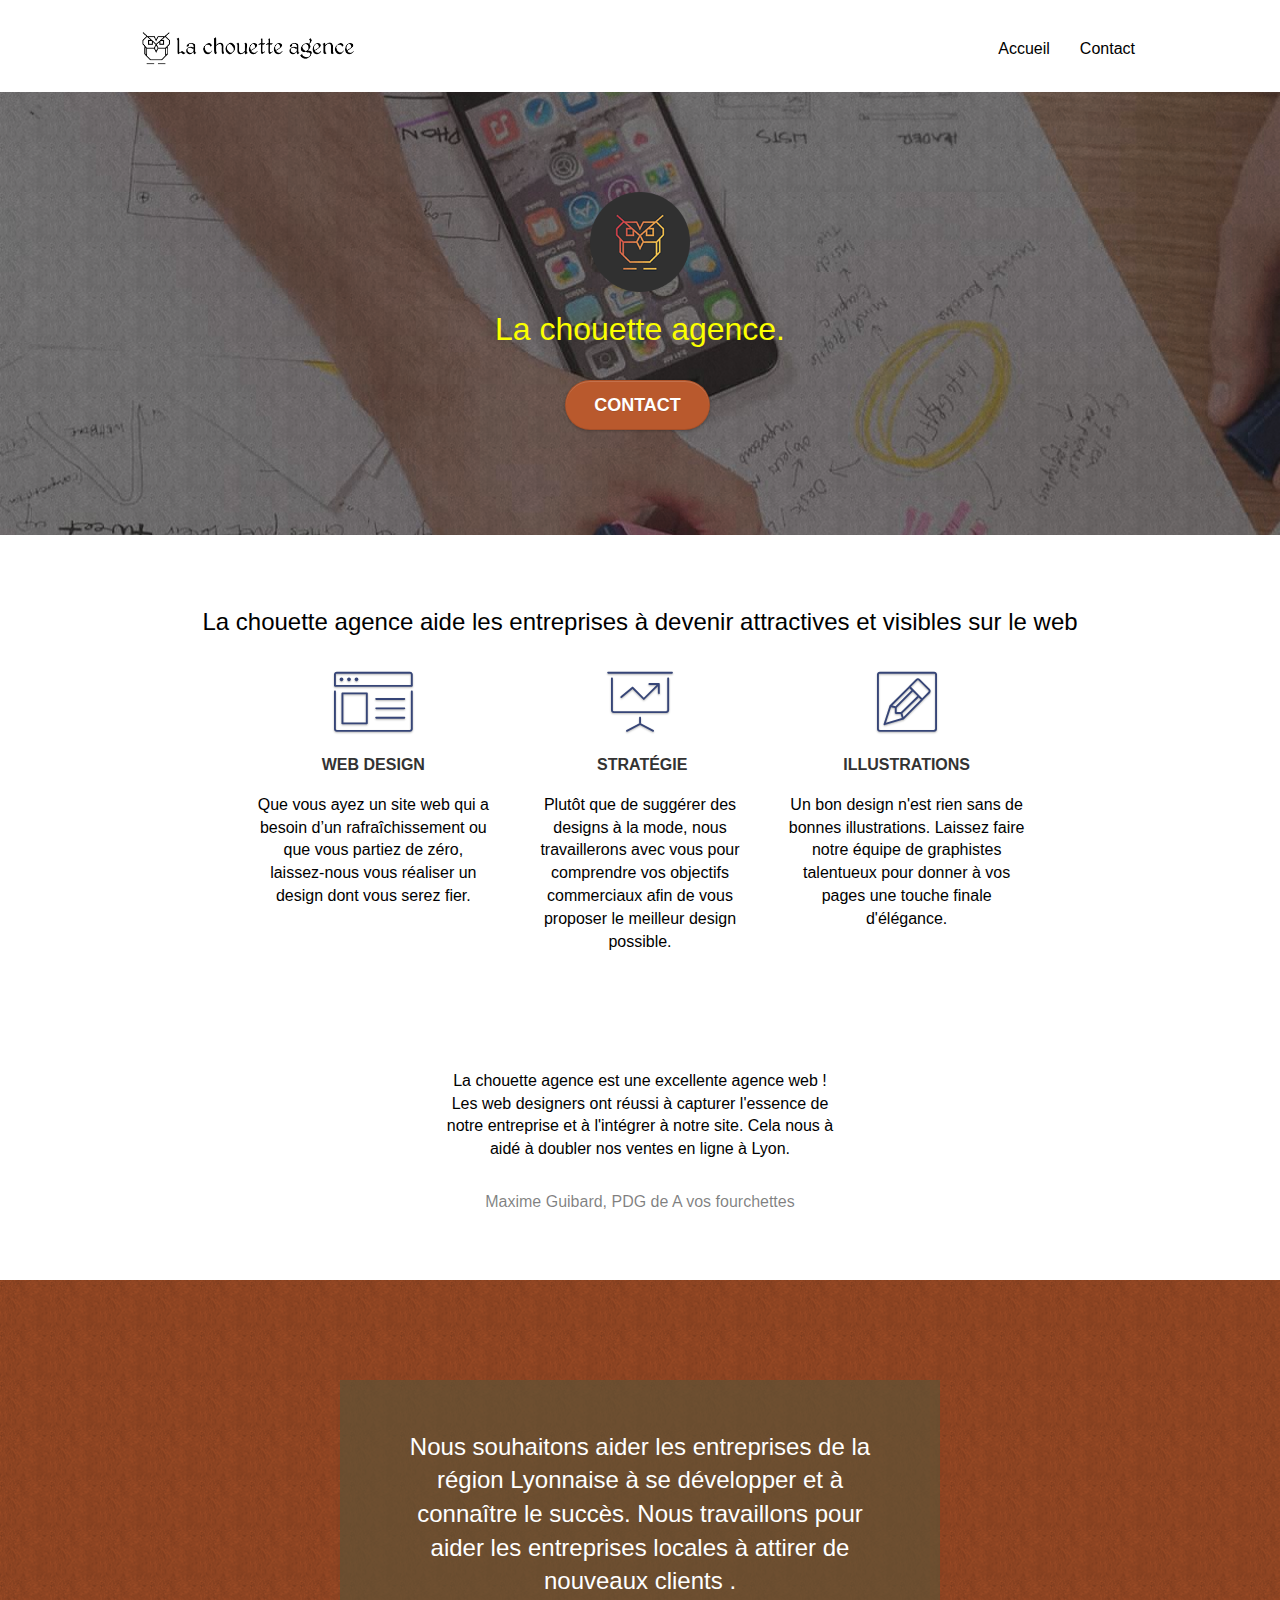
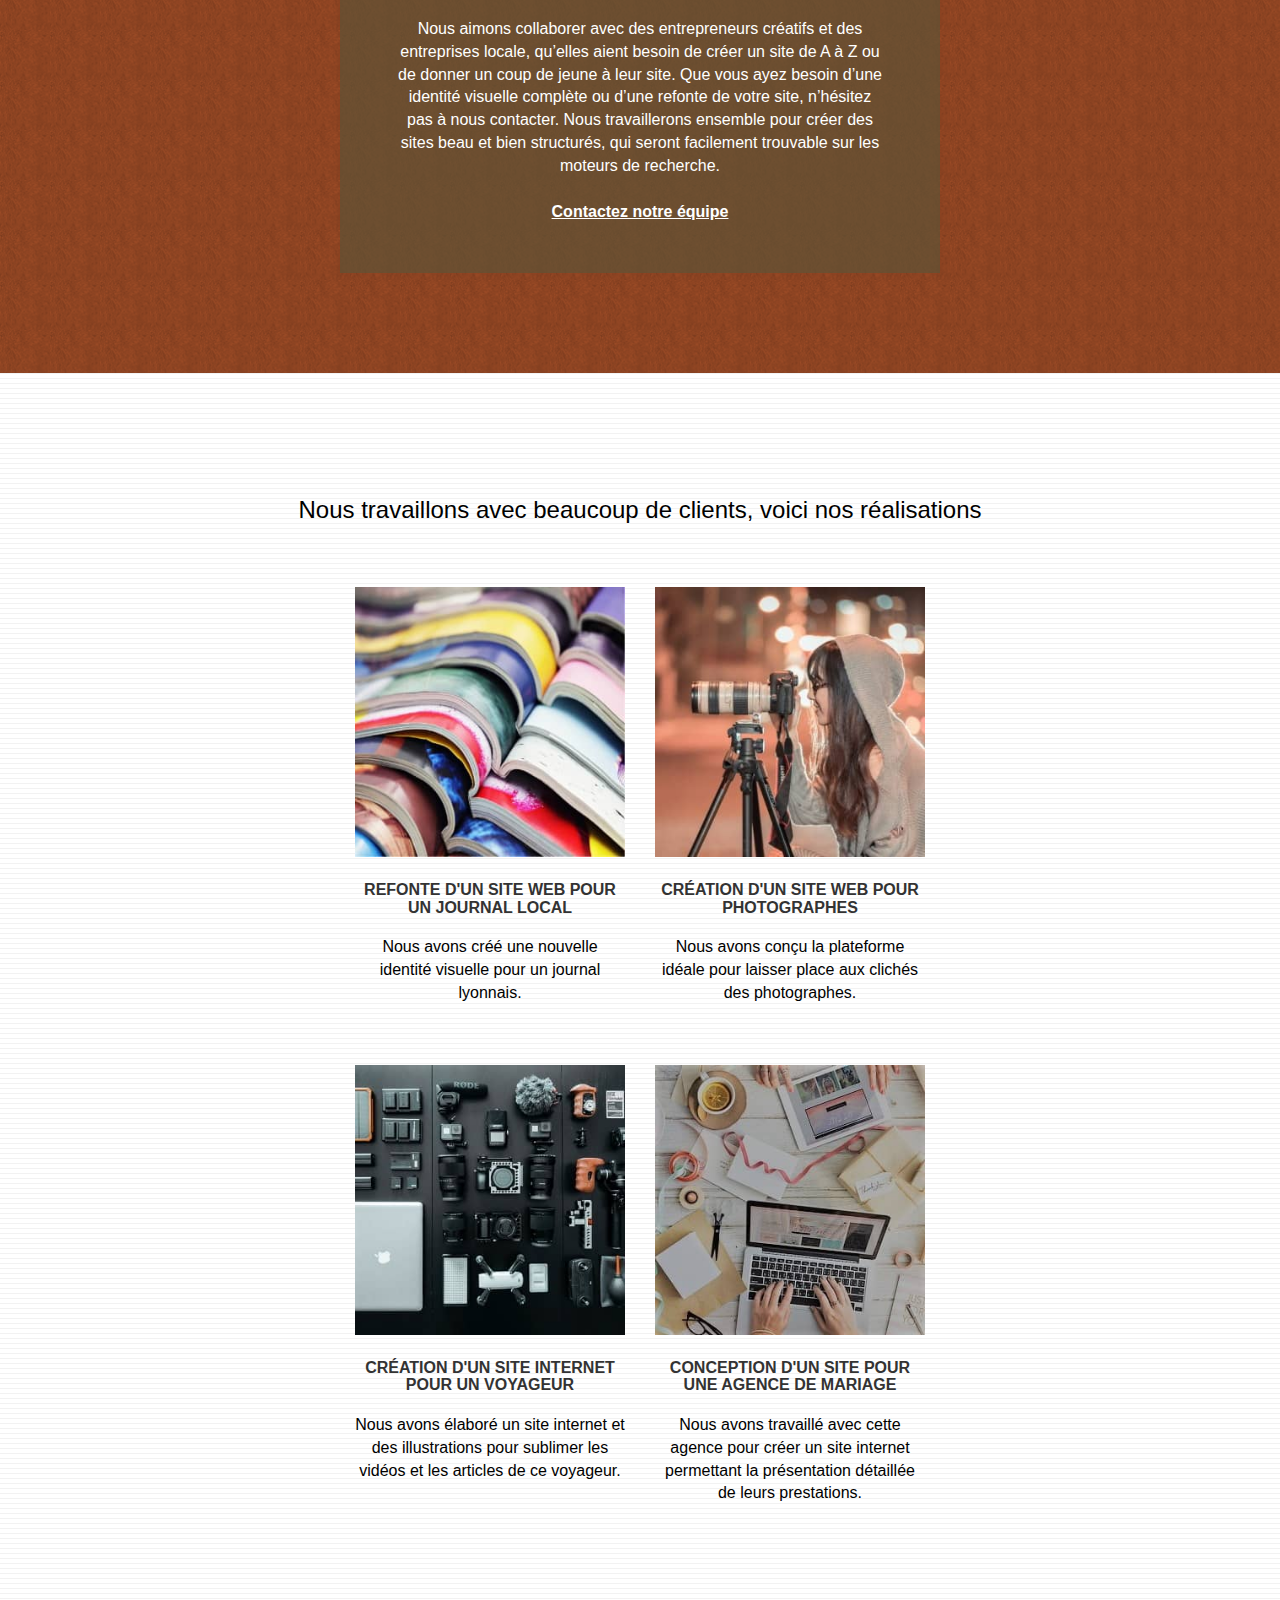
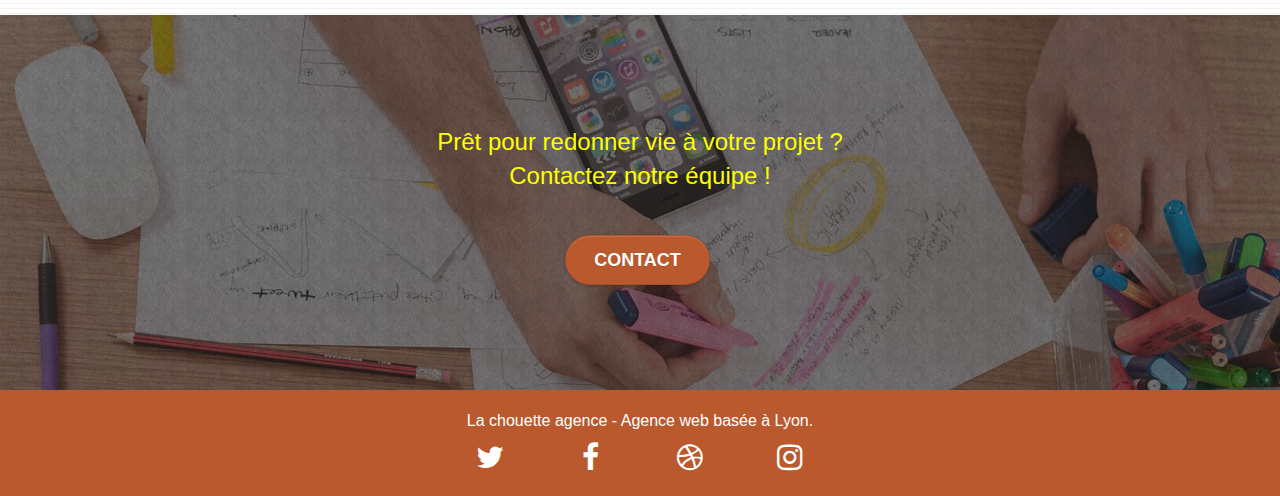
<file: index.html>
<!doctype html>
<html lang="fr">
<head>
    <meta charset="utf-8">
    <meta name="description" content="La chouette agence est une entreprise de web-design basée à Lyon, spécialisée dans la création, la personalisation et la maintenance de sites web">
    <meta name="viewport" content="width=device-width, initial-scale=1.0">
    <link rel="shortcut icon" type="image/png" href="favicon.jpg">
    
	<link rel="stylesheet" type="text/css" href="./css/bootstrap.css">
	<link rel="stylesheet" type="text/css" href="style.css">
	<link rel="stylesheet" type="text/css" href="./css/font-awesome.css">
	<link rel="stylesheet" type="text/css" href="./css/et-line.css">
	
    
	<script src="./js/jquery-2.1.0.js" defer></script>
	<script src="./js/bootstrap.js" defer></script>
	<script src="./js/blocs.js" defer></script>
	<script src="./js/jquery.touchSwipe.js" defer></script>

    <title>La Chouette Agence - web design à Lyon</title>

    
<!-- Analytics -->
 
<!-- Analytics END -->
    
</head>
<body>
<!-- Principal conteneur -->
<div class="page-container">
    
<!-- bloc-0 -->
<div class="bloc bgc-white l-bloc " id="bloc-0">
	<div class="container bloc-sm">
		<nav class="navbar row">
			<div class="navbar-header">
				<a class="navbar-brand foc" href="index.html"><img src="img/la-chouette-agence.png" alt="Logo la chouette agence" height="40" /></a>
				<button id="nav-toggle" type="button" class="ui-navbar-toggle navbar-toggle" data-toggle="collapse" data-target=".navbar-1">
					<span class="sr-only">Toggle navigation</span><span class="icon-bar"></span><span class="icon-bar"></span><span class="icon-bar"></span>
				</button>
			</div>
			<div class="collapse navbar-collapse navbar-1 special-dropdown-nav">
				<ul class="site-navigation nav navbar-nav">
					<li>
						<a href="index.html" aria-label="Lien vers Accueil" tabindex="0" class="foc">Accueil</a>
					</li>
					<li>
						<a href="contact.html" aria-label="Lien vers page Contact" tabindex="0" class="foc">Contact</a>
					</li>
				</ul>
			</div>
		</nav>
	</div>
</div>
<!-- bloc-0 END -->

<!-- bloc-1-presentation -->
<div class="bloc bg-banniere d-bloc bg-t-edge bloc-bg-texture texture-paper b-parallax" id="bloc-1-hero">
	<div class="container bloc-lg">
		<div class="row tight-width-whitespace">
			<div class="col-sm-12">
				<img src="img/logo.png" class="center-block image-resize-mode" width="100" alt="logo la chouette agence" />
				<h1 class="text-center hero-bloc-text tc-white2">
					La chouette agence.
				</h1>
				<div class="text-center">
					<a href="contact.html" class="btn btn-lg btn-clean btn-rd cta-hero btn-atomic-tangerine foc" id="cta-hero">Contact</a>
				</div>
			</div>
		</div>
	</div>
</div>
<!-- bloc-1-presentation END -->

<!-- bloc-2-services -->
<div class="bloc bgc-white l-bloc" id="bloc-2-services" role="main">
	<div class="container bloc-md">
		<div class="row">
			<div class="col-sm-12 text-center">
				<h2>La chouette agence aide les entreprises à devenir attractives et visibles sur le web</h2>
			</div>
		</div>
		<div class="row voffset-lg med-width-whitespace">
			<div class="col-sm-4">
				<div class="text-center">
					<span class="et-icon-browser sm-shadow icon-dark-slate-blue icons icon-lg"></span>
				</div>
				<h3 class="mg-md text-center">
					Web design
				</h3>
				<p class="text-center ">
					Que vous ayez un site web qui a besoin d&rsquo;un rafraîchissement ou que vous partiez de zéro, laissez-nous vous réaliser un design dont vous serez fier.
				</p>
			</div>
			<div class="col-sm-4">
				<div class="text-center">
					<span class="et-icon-presentation sm-shadow icon-dark-slate-blue icons icon-lg"></span>
				</div>
				<h3 class="mg-md text-center">
					&nbsp;Stratégie
				</h3>
				<p class="text-center ">
					Plutôt que de suggérer des designs à la mode, nous travaillerons avec vous pour comprendre vos objectifs commerciaux afin de vous proposer le meilleur design possible.<br>
				</p>
			</div>
			<div class="col-sm-4">
				<div class="text-center">
					<span class="et-icon-edit sm-shadow icon-dark-slate-blue icons icon-lg"></span>
				</div>
				<h3 class="mg-md text-center">
					Illustrations
				</h3>
				<p class="text-center ">
					Un bon design n'est rien sans de bonnes illustrations. Laissez faire notre équipe de graphistes talentueux pour donner à vos pages une touche finale d'élégance.
				</p>
			</div>
		</div>
		<div class="row voffset-lg voffset">
			<div class="col-xs-12 col-md-8 col-md-offset-2 text-center">
				<figure>
					<blockquote>
						<p>La chouette agence est une excellente agence web ! Les web designers ont réussi à capturer l'essence de notre entreprise et à l'intégrer à notre site. Cela nous à aidé à doubler nos ventes en ligne à Lyon.</p>
					</blockquote>
					<figcaption>Maxime Guibard, PDG de A vos fourchettes</figcaption>
				</figure>

			</div>
		</div>
	</div>
</div>
<!-- bloc-2-services END -->

<!-- bloc-3-what-i-do -->
<div class="bloc tc-white bgc-atomic-tangerine bg-presentation d-bloc bloc-bg-texture texture-paper b-parallax" id="bloc-3-what-i-do">
	<div class="container bloc-lg">
		<div class="row tight-width-whitespace black-background">
			<div class="col-sm-12">
				<h2 class="mg-md text-center tc-white">
					Nous souhaitons aider les entreprises de la région Lyonnaise à se développer et à connaître le succès. Nous travaillons pour aider les entreprises locales à attirer de nouveaux clients .<br>
				</h2>
				<p class="text-center white">
					Nous aimons collaborer avec des entrepreneurs créatifs et des entreprises locale, qu’elles aient besoin de créer un site de A à Z ou de donner un coup de jeune à leur site. Que vous ayez besoin d’une identité visuelle complète ou d’une refonte de votre site, n’hésitez pas à nous contacter. Nous travaillerons ensemble pour créer des sites beau et bien structurés, qui seront facilement trouvable sur les moteurs de recherche. <br><br><a class="ltc-white bold-link foc" href="contact.html">Contactez notre équipe</a><br>
				</p>
			</div>
		</div>
	</div>
</div>
<!-- bloc-3-what-i-do END -->

<!-- bloc-4-portfolio -->
<div class="bloc bgc-white bg-lines-h2-bg bg-repeat l-bloc" id="bloc-4-portfolio">
	<div class="container bloc-lg">
		<div class="row">
			<div class="col-sm-12 text-center">
				<h2>Nous travaillons avec beaucoup de clients, voici nos réalisations</h2>
			</div>
		</div>
		<div class="row tight-width-whitespace portfolio-row">
			<div class="col-sm-6">
				<a href="#" class="foc" data-lightbox="img/1.jpg" data-gallery-id="gallery-1" data-caption="Refonte d'un site web pour un journal local" data-frame="snapshot-lb"><img src="img/1.jpg" alt="Photo de livres" class="img-responsive portfolio-thumb" /></a>
				<h3 class="mg-md text-center">Refonte d'un site web pour un journal local</h3>
				<p class="text-center">	Nous avons créé une nouvelle identité visuelle pour un journal lyonnais.</p>
			</div>
			<div class="col-sm-6">
				<a href="#" class="foc" data-lightbox="img/2.jpg" data-gallery-id="gallery-1" data-caption="Création d'un site web pour photographes" data-frame="snapshot-lb"><img src="img/2.jpg" class="img-responsive portfolio-thumb" alt="Photo d'une photographe" /></a>
				<h3 class="mg-md text-center">Création d'un site web pour photographes</h3>
				<p class="text-center">Nous avons conçu la plateforme idéale pour laisser place aux clichés des photographes.</p>
			</div>
		</div>
		<div class="row tight-width-whitespace portfolio-row">
			<div class="col-sm-6">
				<a href="#" class="foc" data-lightbox="img/3.jpg" data-gallery-id="gallery-1" data-caption="Création d'un site internet pour un voyageur" data-frame="snapshot-lb"><img src="img/3.jpg" class="img-responsive portfolio-thumb" alt="Photo de matériel informatique"/></a>
				<h3 class="mg-md text-center">Création d'un site internet pour un voyageur</h3>
				<p class="text-center">Nous avons élaboré un site internet et des illustrations pour sublimer les vidéos et les articles de ce voyageur.</p>
			</div>
			<div class="col-sm-6">
				<a href="#" data-lightbox="img/4.jpg" class="foc" data-gallery-id="gallery-1" data-caption="Conception d'un site pour une agence de mariage" data-frame="snapshot-lb"><img src="img/4.jpg" class="img-responsive portfolio-thumb" alt="Photo d'une personne utilisant un ordinateur" /></a>
				<h3 class="mg-md text-center">Conception d'un site pour une agence de mariage</h3>
				<p class="text-center">Nous avons travaillé avec cette agence pour créer un site internet permettant la présentation détaillée de leurs prestations.</p>
			</div>
		</div>
	</div>
</div>
<!-- bloc-4-portfolio END -->

<!-- bloc-5-cta -->
<div class="bloc bg-banniere d-bloc bloc-bg-texture texture-paper" id="bloc-5-cta">
	<div class="container bloc-lg">
		<div class="row">
			<h2 class="mg-md text-center tc-white2">
				Prêt pour redonner vie à votre projet ?<br>Contactez notre équipe !
			</h2>
			<div class="col-sm-12 text-center">
				<a href="contact.html" class="btn btn-atomic-tangerine btn-clean btn-rd btn-lg cta-hero foc">Contact</a>
			</div>
		</div>
	</div>
</div>
<!-- bloc-5-cta END -->

<!-- Footer - bloc-8 -->
<footer class="bloc bgc-atomic-tangerine d-bloc" id="bloc-8">
	<div class="container bloc-sm">
		<div class="row">
			<div class="col-sm-12">
				<p class="text-center white">
					La chouette agence - Agence web basée à Lyon.<br>
				</p>
				<div class="row row-no-gutters social">
					<div class="col-sm-3">
						<div class="text-center">
							<a class="foc social" href="https://twitter.com/" aria-label="Lien vers notre page Twitter"><span class="fa fa-twitter icon-md"></span></a>
						</div>
					</div>
					<div class="col-sm-3">
						<div class="text-center">
							<a class="foc social" href="https://www.facebook.com/" aria-label="Lien vers notre page Facebook"><span class="fa fa-facebook icon-md"></span></a>
						</div>
					</div>
					<div class="col-sm-3">
						<div class="text-center">
							<a class="foc social" href="https://dribbble.com/" aria-label="Lien vers notre page Dribble"><span class="fa fa-dribbble icon-md"></span></a>
						</div>
					</div>
					<div class="col-sm-3">
						<div class="text-center">
							<a class="foc social" href="https://www.instagram.com/" aria-label="Lien vers notre page Instagram"><span class="fa fa-instagram icon-md"></span></a>
						</div>
					</div>
				</div>
				<div class="row">
					<div class="col-sm-4">
		
					</div>
					<div class="col-sm-4">
						
					</div>
					<div class="col-sm-4">
						
					</div>
				</div>
			</div>
		</div>
	</div>
</footer>
<!-- Footer - bloc-8 END -->

</div>
<!-- Principal conteneur END -->
    

</body>
</html>
</file>
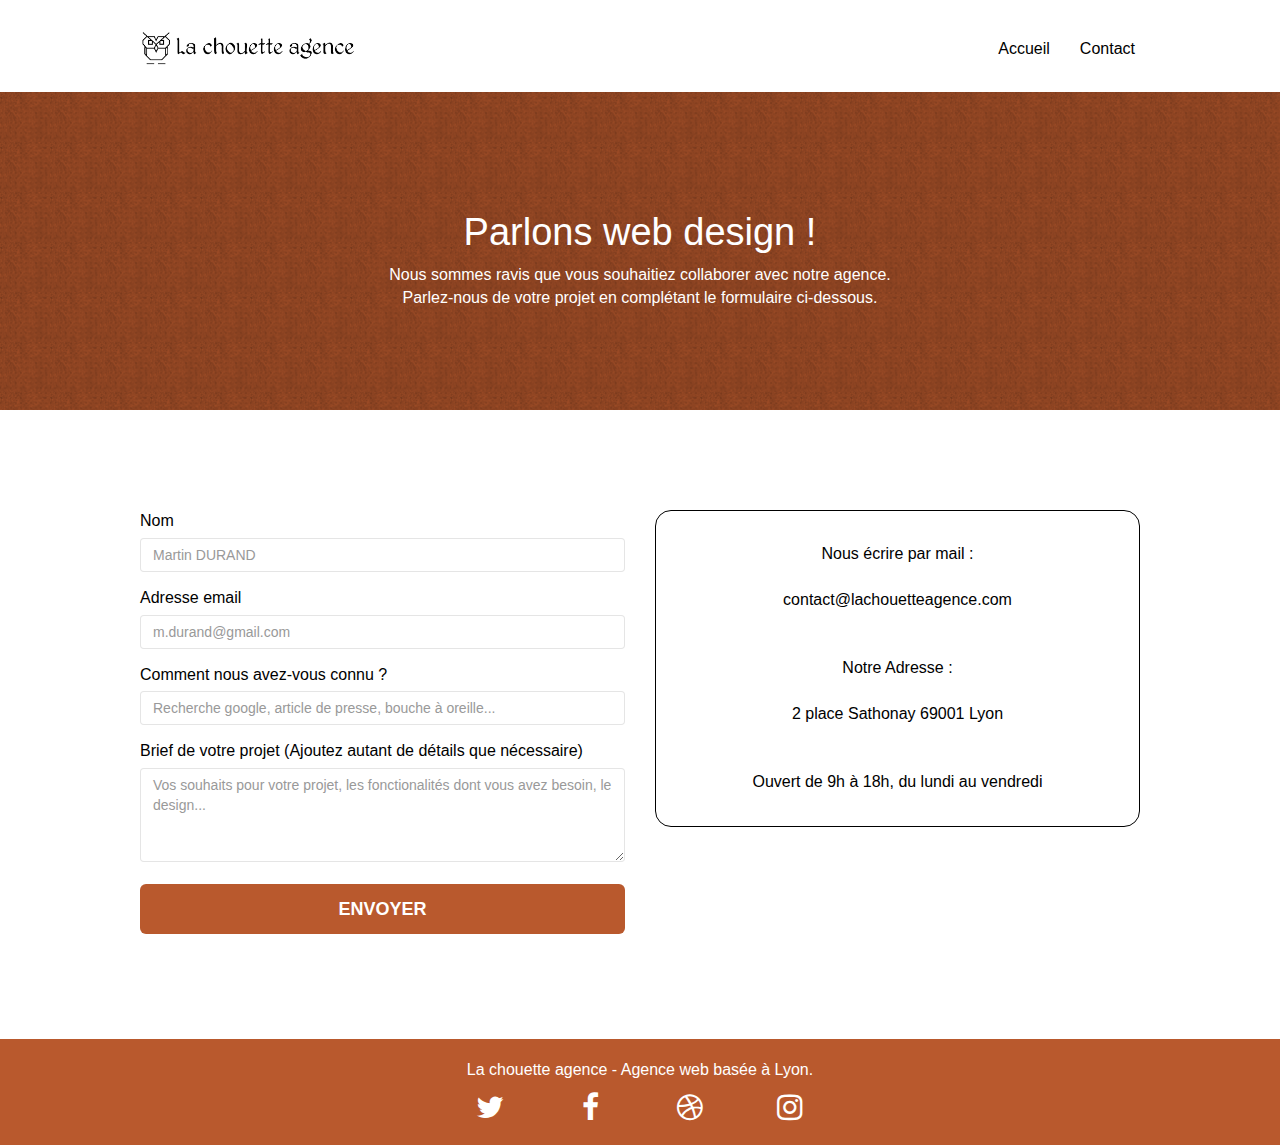
<file: contact.html>
<!doctype html>
<html lang="fr">
<head>
    <meta charset="utf-8">
    <meta name="viewport" content="width=device-width, initial-scale=1.0, viewport-fit=cover">
    <link rel="shortcut icon" type="image/png" href="favicon.jpg">
    
	<link rel="stylesheet" type="text/css" href="./css/bootstrap.css">
	<link rel="stylesheet" type="text/css" href="style.css">
	<link rel="stylesheet" type="text/css" href="./css/font-awesome.css">
	<link rel="stylesheet" type="text/css" href="./css/et-line.css">
	
    
	<script src="./js/jquery-2.1.0.js" defer></script>
	<script src="./js/bootstrap.js" defer></script>
	<script src="./js/blocs.js" defer></script>
	<script src="./js/jqBootstrapValidation.js" defer></script>
	<script src="./js/formHandler.js" defer></script>
    <title>Contact</title>

    
<!-- Analytics -->
 
<!-- Analytics END -->
    
</head>
<body>
<!-- Principal conteneur -->
<div class="page-container">
    
<!-- bloc-0 -->
<div class="bloc bgc-white l-bloc " id="bloc-0">
	<div class="container bloc-sm">
		<nav class="navbar row">
			<div class="navbar-header">
				<a class="navbar-brand foc" href="index.html"><img src="img/la-chouette-agence.png" alt="Logo la chouette agence" height="40" /></a>
				<button id="nav-toggle" type="button" class="ui-navbar-toggle navbar-toggle" data-toggle="collapse" data-target=".navbar-1">
					<span class="sr-only">Toggle navigation</span><span class="icon-bar"></span><span class="icon-bar"></span><span class="icon-bar"></span>
				</button>
			</div>
			<div class="collapse navbar-collapse navbar-1 special-dropdown-nav">
				<ul class="site-navigation nav navbar-nav">
					<li>
						<a href="index.html" aria-label="Lien vers Accueil" tabindex="0" class="foc">Accueil</a>
					</li>
					<li>
						<a href="contact.html" aria-label="Lien vers page Contact" tabindex="0" class="foc">Contact</a>
					</li>
				</ul>
			</div>
		</nav>
	</div>
</div>
<!-- bloc-0 END -->

<!-- bloc-6 -->
<div class="bloc bg-dots-bg bg-repeat bgc-atomic-tangerine d-bloc bloc-bg-texture texture-paper" id="bloc-6">
	<div class="container bloc-lg">
		<div class="row">
			<div class="col-sm-12">
				<h1 class="text-center hero-bloc-text tc-white foc">
					Parlons web design !
				</h1>
				<p class="text-center mg-lg tc-white tight-width-whitespace foc">
					Nous sommes ravis que vous souhaitiez collaborer avec notre agence.<br>
					Parlez-nous de votre projet en complétant le formulaire ci-dessous.
				</p>
			</div>
		</div>
	</div>
</div>
<!-- bloc-6 END -->

<!-- bloc-7 -->
<div class="bloc bgc-white l-bloc" id="bloc-7" role="main">
	<div class="container bloc-lg">
		<div class="row">
			<div class="col-sm-6">
				<form id="form_1" novalidate >
					<div class="form-group">
						<label for="name">Nom</label>
						<input id="name" class="form-control" type="text" placeholder="Martin DURAND" required/>
					</div>
					<div class="form-group">
						<label for="email">Adresse email</label>
						<input id="email" class="form-control" type="email" placeholder="m.durand@gmail.com" required/>
					</div>
					<div class="form-group">
						<label for="input_504">Comment nous avez-vous connu ?</label>
						<input class="form-control" type="text" id="input_504" placeholder="Recherche google, article de presse, bouche à oreille..." required/>
					</div>
					<div class="form-group">
						<label for="message">Brief de votre projet (Ajoutez autant de détails que nécessaire)<br></label>
						<textarea id="message" class="form-control" rows="4" cols="50" placeholder="Vos souhaits pour votre projet, les fonctionalités dont vous avez besoin, le design..." required></textarea>
					</div> 
					<button class=" foc bloc-button btn btn-lg btn-block cta-hero btn-atomic-tangerine" type="submit" tabindex="0">
						Envoyer
					</button>
				</form>
			</div>
			<div class="col-sm-6">
				<p class="coordonnee">
					Nous écrire par mail :<br>
					<br>
					<a class="foc" href="mailto:contact@lachouetteagence.com">contact@lachouetteagence.com</a><br>
					<br>
					<br>
					Notre Adresse :<br>
					<br>
					2 place Sathonay 69001 Lyon<br>
					<br>
					<br>
					Ouvert de 9h à 18h, du lundi au vendredi<br>
				</p>
			</div>
		</div>
	</div>
</div>
<!-- bloc-7 END -->

<!-- ScrollToTop Button -->
<a class="bloc-button btn btn-d scrollToTop" onclick="scrollToTarget('1')"><span class="fa fa-chevron-up"></span></a>
<!-- ScrollToTop Button END-->


<!-- Footer - bloc-8 -->
<footer class="bloc bgc-atomic-tangerine d-bloc" id="bloc-8">
	<div class="container bloc-sm">
		<div class="row">
			<div class="col-sm-12">
				<p class="text-center white">
					La chouette agence - Agence web basée à Lyon.<br>
				</p>
				<div class="row row-no-gutters social">
					<div class="col-sm-3">
						<div class="text-center">
							<a class="foc social" href="https://twitter.com/" aria-label="Lien vers notre page Twitter"><span class="fa fa-twitter icon-md"></span></a>
						</div>
					</div>
					<div class="col-sm-3">
						<div class="text-center">
							<a class="foc social" href="https://www.facebook.com/" aria-label="Lien vers notre page Facebook"><span class="fa fa-facebook icon-md"></span></a>
						</div>
					</div>
					<div class="col-sm-3">
						<div class="text-center">
							<a class="foc social" href="https://dribbble.com/" aria-label="Lien vers notre page Dribble"><span class="fa fa-dribbble icon-md"></span></a>
						</div>
					</div>
					<div class="col-sm-3">
						<div class="text-center">
							<a class="foc social" href="https://www.instagram.com/" aria-label="Lien vers notre page Instagram"><span class="fa fa-instagram icon-md"></span></a>
						</div>
					</div>
				</div>
			</div>
		</div>
	</div>
</footer>
<!-- Footer - bloc-8 END -->

</div>
<!-- Principal conteneur END -->
    

</body>
</html>
</file>
<file: style.css>
body{margin:0;padding:0;background:#FFF;overflow-x:hidden;-webkit-font-smoothing:antialiased;-moz-osx-font-smoothing:grayscale}a,button{transition:all .3s ease-in-out;outline:none!important}a:hover{text-decoration:none;cursor:pointer}#page-loading-blocs-notifaction{position:fixed;top:0;bottom:0;width:100%;z-index:100000;background:#FFF url(img/pageload-spinner.gif) no-repeat center center}.bloc{width:100%;clear:both;background:50% 50% no-repeat;padding:0 50px;-webkit-background-size:cover;-moz-background-size:cover;-o-background-size:cover;background-size:cover;position:relative}.bloc .container{padding-left:0;padding-right:0}.bloc-lg{padding:100px 50px}.bloc-md{padding:50px}.bloc-sm{padding:20px 50px}.bg-center,.bg-l-edge,.bg-r-edge,.bg-t-edge,.bg-b-edge,.bg-tl-edge,.bg-bl-edge,.bg-tr-edge,.bg-br-edge,.bg-repeat{-webkit-background-size:auto!important;-moz-background-size:auto!important;-o-background-size:auto!important;background-size:auto!important}.bg-repeat{background:repeat}.bg-t-edge{background:top no-repeat}.bloc-bg-texture::before{content:"";background-size:2px 2px;position:absolute;top:0;bottom:0;left:0;right:0}.texture-paper::before{background:url(img/texture-paper.png);background-size:50px 50px}.b-parallax{background-attachment:fixed}.d-bloc{color:rgba(255,255,255,.7)}.d-bloc button:hover{color:rgba(255,255,255,.9)}.d-bloc .icon-round,.d-bloc .icon-square,.d-bloc .icon-rounded,.d-bloc .icon-semi-rounded-a,.d-bloc .icon-semi-rounded-b{border-color:rgba(255,255,255,.9)}.d-bloc .divider-h span{border-color:rgba(255,255,255,.2)}.d-bloc .a-btn,.d-bloc .navbar a,.d-bloc .navbar-brand,.d-bloc a .icon-sm,.d-bloc a .icon-md,.d-bloc a .icon-lg,.d-bloc a .icon-xl,.d-bloc h1 a,.d-bloc h2 a,.d-bloc h3 a,.d-bloc h4 a,.d-bloc h5 a,.d-bloc h6 a,.d-bloc p a{color:rgba(255,255,255,1);transition:transform 0.3s linear}.d-bloc .a-btn:hover,.d-bloc .navbar a:hover,.d-bloc .navbar-brand:hover,.d-bloc a:hover .icon-sm,.d-bloc a:hover .icon-md,.d-bloc a:hover .icon-lg,.d-bloc a:hover .icon-xl,.d-bloc h1 a:hover,.d-bloc h2 a:hover,.d-bloc h3 a:hover,.d-bloc h4 a:hover,.d-bloc h5 a:hover,.d-bloc h6 a:hover,.d-bloc p a:hover{transform:scale(1.2);}.d-bloc .navbar-toggle .icon-bar{background:rgba(255,255,255,1)}.d-bloc .btn-wire,.d-bloc .btn-wire:hover{color:rgba(255,255,255,1);border-color:rgba(255,255,255,1)}.d-bloc .panel{color:rgba(0,0,0,.5)}.d-bloc .panel button:hover{color:rgba(0,0,0,.7)}.d-bloc .panel icon{border-color:rgba(0,0,0,.7)}.d-bloc .panel .divider-h span{border-color:rgba(0,0,0,.1)}.d-bloc .panel .a-btn{color:rgba(0,0,0,.6)}.d-bloc .panel .a-btn:hover{color:rgba(0,0,0,1)}.d-bloc .panel .btn-wire,.d-bloc .panel .btn-wire:hover{color:rgba(0,0,0,.7);border-color:rgba(0,0,0,.3)}.d-bloc .panel,.l-bloc{color:rgba(0,0,0,.5)}.d-bloc .panel button:hover,.l-bloc button:hover{color:rgba(0,0,0,.7)}.l-bloc .icon-round,.l-bloc .icon-square,.l-bloc .icon-rounded,.l-bloc .icon-semi-rounded-a,.l-bloc .icon-semi-rounded-b{border-color:rgba(0,0,0,.7)}.d-bloc .panel .divider-h span,.l-bloc .divider-h span{border-color:rgba(0,0,0,.1)}.d-bloc .panel .a-btn,.l-bloc .a-btn,.l-bloc .navbar a,.l-bloc .navbar-brand,.l-bloc a .icon-sm,.l-bloc a .icon-md,.l-bloc a .icon-lg,.l-bloc a .icon-xl,.l-bloc h1 a,.l-bloc h2 a,.l-bloc h3 a,.l-bloc h4 a,.l-bloc h5 a,.l-bloc h6 a,.l-bloc p a{color:rgba(0,0,0,.6)}.d-bloc .panel .a-btn:hover,.l-bloc .a-btn:hover,.l-bloc .navbar a:hover,.l-bloc .navbar-brand:hover,.l-bloc a:hover .icon-sm,.l-bloc a:hover .icon-md,.l-bloc a:hover .icon-lg,.l-bloc a:hover .icon-xl,.l-bloc h1 a:hover,.l-bloc h2 a:hover,.l-bloc h3 a:hover,.l-bloc h4 a:hover,.l-bloc h5 a:hover,.l-bloc h6 a:hover,.l-bloc p a:hover{color:rgba(0,0,0,1)}.l-bloc .navbar-toggle .icon-bar{color:rgba(0,0,0,.6)}.d-bloc .panel .btn-wire,.d-bloc .panel .btn-wire:hover,.l-bloc .btn-wire,.l-bloc .btn-wire:hover{color:rgba(0,0,0,.7);border-color:rgba(0,0,0,.3)}.voffset{margin-top:30px}.voffset-lg{margin-top:80px}.row-no-gutters{margin-right:0;margin-left:0}.row.row-no-gutters>[class^="col-"],.row.row-no-gutters>[class*=" col-"]{padding-right:0;padding-left:0}#bloc-1-hero h1{font-size:32px}.navbar{margin-bottom:0;z-index:1}.navbar-brand{height:auto;padding:3px 15px;font-size:25px;font-weight:400;font-weight:600;line-height:44px}.navbar-brand img{max-height:200px;margin:0 5px 0 0;display:inline}.navbar-brand img[src$=svg]{min-width:100px}.nav-center .navbar-brand img{margin:0}.navbar .nav{padding-top:2px;margin-right:-16px;float:right;z-index:1}.nav>li{float:left;margin-top:4px;font-size:16px;position:relative}
@media (min-width: 767px){.nav>li:hover{border-top:#c27956 solid 3px}}
.tc-white2{color: #fbff00!important;}
.navbar-nav .open .dropdown-menu>li>a{text-align:inherit}.nav>li a:hover,.nav>li a:focus{background:transparent}.navbar-toggle{margin:10px 10px 0 0;border:0}.navbar-toggle:hover{background:transparent!important}.navbar-toggle .icon-bar{background-color:rgba(0,0,0,.5);width:26px}.nav-invert .navbar .nav{float:left}.nav-invert .navbar-header,.nav-invert .navbar-brand{float:right;position:relative;z-index:2}@media (min-width:768px){.site-navigation{position:absolute;top:50%;right:20px;transform:translate(0,-50%);-webkit-transform:translateY(-50%)}.nav>li .dropdown-menu a,.nav>li .dropdown-menu a:hover{color:#484848}.nav-invert .site-navigation{left:0;right:0}.nav-center{text-align:center}.nav-center .navbar-header{width:100%}.nav-center .navbar-header,.nav-center .navbar-brand,.nav-center .nav>li{float:none;display:inline-block}.nav-center .site-navigation{position:relative;width:100%;right:0;margin-right:0;margin-top:20px}.nav-center.mini-nav .navbar-toggle{float:none;margin:10px auto 0}}.nav>li>.dropdown a{background:none!important;display:block;padding:14px 15px}nav .caret{margin:0 5px}.dropdown-menu .dropdown-menu{top:-8px;left:100%}.dropdown-menu .dropmenu-flow-right{top:100%;left:0;margin-left:-1px;border-top-left-radius:0;border-top-right-radius:0}.dropdown-menu .dropdown span{border:4px solid #000;border-top-color:transparent;border-right-color:transparent;border-bottom-color:transparent;margin:6px -5px 0 0!important;float:right}.mg-md{margin-top:10px;margin-bottom:20px}.mg-lg{margin-top:10px;margin-bottom:40px}.btn{margin:0 5px 5px 0}.btn.pull-right{margin:0 0 5px 5px}.btn-d,.btn-d:hover,.btn-d:focus{color:#FFF;background:rgba(0,0,0,.3)}button{outline:none!important}.btn-rd{border-radius:40px}.btn-clean{border:1px solid rgba(0,0,0,.08);border-bottom-color:rgba(0,0,0,.1);text-shadow:0 1px 0 rgba(0,0,1,.1);box-shadow:0 1px 3px rgba(0,0,1,.25),inset 0 1px 0 0 rgba(255,255,255,.15)}.icon-md{font-size:30px!important}.icon-lg{font-size:60px!important}.sm-shadow{text-shadow:0 1px 2px rgba(0,0,0,.3)}.panel-sq,.panel-sq .panel-heading,.panel-sq .panel-footer{border-radius:0}.panel-rd{border-radius:30px}.panel-rd .panel-heading{border-radius:29px 29px 0 0}.panel-rd .panel-footer{border-radius:0 0 29px 29px}.form-control{border-color:rgba(0,0,0,.1);box-shadow:none}.scrollToTop{width:40px;height:40px;position:fixed;bottom:20px;right:20px;opacity:0;z-index:500;transition:all .3s ease-in-out}.scrollToTop span{margin-top:6px}.showScrollTop{font-size:14px;opacity:1}a[data-lightbox]{position:relative;display:block;text-align:center}a[data-lightbox]:hover::before{content:"+";font-family:"HelveticaNeue-Light","Helvetica Neue Light","Helvetica Neue",Helvetica,Arial;font-size:32px;width:50px;height:50px;margin-left:-25px;border-radius:50%;background:rgba(0,0,0,.6);color:#FFF;font-weight:100;z-index:1;position:absolute;top:50%;transform:translateY(-50%);-webkit-transform:translateY(-50%)}a[data-lightbox]:hover img{opacity:.6;-webkit-animation-fill-mode:none;animation-fill-mode:none}#lightbox-modal{display:flex;align-items:center}#lightbox-modal .modal-dialog{width:90%;max-width:900px;margin:0 auto 0}#lightbox-modal .modal-dialog img{max-height:90vh;margin:0 auto}.lightbox-caption{padding:20px;color:#FFF;background:rgba(0,0,0,.5);position:absolute;left:15px;right:15px}.close-lightbox{color:#FFF;font-size:30px;position:absolute;top:20px;right:20px;z-index:20;background:rgba(0,0,0,.5);border:none;line-height:30px;padding:0 9px 5px;opacity:.3}.close-lightbox:hover,.next-lightbox:hover,.prev-lightbox:hover{opacity:1;color:#FFF}.next-lightbox,.prev-lightbox{font-size:20px;color:rgba(255,255,255,.9);background:rgba(0,0,0,.5);transition:all .2s ease-in-out;position:absolute;top:45%;z-index:1;opacity:.4}.next-lightbox{padding:6px 8px 1px 13px;right:25px}.prev-lightbox{padding:6px 13px 1px 10px;left:25px}.snapshot-lb .modal-body{padding-bottom:45px}.snapshot-lb .lightbox-caption{padding:0;color:rgba(0,0,0,.5);background:none;text-align:center}h1,h2,h3,h4,h5,h6,p,label,.btn,a{font-family:"helvetica";font-weight:400;color:#000!important}.container{max-width:1000px}.hero-bloc-text{font-size:38px}.hero-bloc-text-sub{font-size:36px}.statement-bloc-text{line-height:26px;font-style:italic;font-size:20px;text-align:center;font-weight:lighter;max-width:520px;margin:auto auto auto auto}p{font-size:16px}.tight-width-whitespace{max-width:600px;margin:auto auto auto auto}.h1{font-size:20px;font-family:"Open Sans"}.cta-hero{margin-top:22px;color:#FFFFFF!important;text-transform:uppercase;padding:12px 28px 12px 28px;font-weight:700}.social{max-width:400px;margin:auto auto auto auto}@media (max-width:767px){.social{max-width:60%}}h2{font-size:24px;line-height:1.4em}h3{font-size:16px;text-transform:uppercase;font-weight:700;color:#333333!important}.med-width-whitespace{max-width:800px;margin:auto auto auto auto;box-shadow:0 0 0 #000}h1{color:#333333!important}h4{color:#333333!important}.icons{margin-bottom:14px;margin-top:24px}.white{color:#FFFFFF!important}.portfolio-thumb{margin-bottom:24px}.portfolio-row{margin-bottom:0;margin-top:0}@media (min-width:767px){.portfolio-row{margin-top:50px}}.avatar{box-shadow:0 4px 9px rgba(0,0,0,.3)}.black-background{background-color:rgba(94,83,54,.7);padding:40px 40px 40px 40px}.bold-link{font-weight:900;text-decoration:underline!important}.bgc-white{background-color:#FFF}.bgc-dark-slate-blue{background-color:#364577}.bgc-atomic-tangerine{background-color:#B9592D}.tc-white{color:#FFF!important}.btn-atomic-tangerine{background:#B9592D;color:#FFFFFF!important}.foc:focus-visible{border:#000 2px dotted}.btn-atomic-tangerine:hover{background:#9e4e29!important;color:#FFFFFF!important;transform:scale(1.1)}.ltc-white{color:#FFFFFF!important}.ltc-white:hover{color:#cccccc!important}.ltc-atomic-tangerine{color:#B9592D!important}.ltc-atomic-tangerine:hover{color:#9e4e29!important}.icon-dark-slate-blue{color:#364577!important;border-color:#364577!important}.bg-dots-bg{background-image:url(img/dots-bg.png)}.bg-lines-h2-bg{background-image:url(img/lines-h2-bg.png)}.bg-banniere{background-image:url(img/la-chouette-agence-banniere.jpg)}.bg-presentation{background-image:url(img/image-de-presentation.jpg)}@media (max-width:1024px){.bloc{padding-left:20px;padding-right:20px}.bloc.full-width-bloc,.bloc-tile-2.full-width-bloc .container,.bloc-tile-3.full-width-bloc .container,.bloc-tile-4.full-width-bloc .container{padding-left:0;padding-right:0}}@media (max-width:992px) and (min-width:768px){.navbar .nav{max-width:80%}.nav-center.navbar .nav{max-width:100%}}@media only screen and (min-width:768px) and (max-width:1024px) and (orientation:landscape){.b-parallax{background-attachment:scroll}}@media only screen and (min-width:1024px) and (max-width:1366px) and (-webkit-min-device-pixel-ratio:1.5){.b-parallax{background-attachment:scroll}}@media (max-width:991px){.container{width:100%}.b-parallax{background-attachment:scroll}.page-container,#hero-bloc{overflow-x:hidden;position:relative}.bloc-group,.bloc-group .bloc{display:block;width:100%}.bloc-fill-screen .fill-bloc-top-edge,.bloc-fill-screen .fill-bloc-bottom-edge{padding:0 20px;}}@media (max-width:767px){.page-container{overflow-x:hidden;position:relative}h1,h2,h3,h4,h5,h6,p,#disqus_thread{padding-left:10px!important;padding-right:10px!important}.b-parallax{background-attachment:scroll}.navbar .nav{padding-top:0;border-top:1px solid rgba(0,0,0,.2);float:none!important}.navbar.row{margin-left:0;margin-right:0}.site-navigation{position:inherit;transform:none;-webkit-transform:none;-ms-transform:none}.nav>li{margin-top:0;border-bottom:1px solid rgba(0,0,0,.1);background:rgba(0,0,0,.05);text-align:left;padding-left:15px;width:100%}.nav>li:hover{background:rgba(0,0,0,.08)}.dropdown .dropdown a .caret{float:none;margin:5px 0 0 10px!important;border:4px solid #000;border-bottom-color:transparent;border-right-color:transparent;border-left-color:transparent}#hero-bloc .navbar .nav{background:rgba(0,0,0,.8)}#hero-bloc .navbar .nav a{color:rgba(255,255,255,.6)}.hero{padding:50px 0}.hero-nav{left:-1px;right:-1px}.navbar-collapse{padding:0;overflow-x:hidden;-webkit-box-shadow:none;box-shadow:none}.navbar-brand img{max-height:40px;width:auto}.nav-invert .navbar-header{float:none;width:100%}.nav-invert .navbar-toggle{float:left;margin-left:10px}.bloc{padding-left:0;padding-right:0}.bloc-xxl,.bloc-xl,.bloc-lg{padding:40px 0}.bloc-sm,.bloc-md{padding-left:0;padding-right:0}.bloc-tile-2 .container,.bloc-tile-3 .container,.bloc-tile-4 .container,.bloc-fill-screen .fill-bloc-top-edge,.bloc-fill-screen .fill-bloc-bottom-edge{padding-left:0;padding-right:0}.a-block{padding:0 10px}.btn-dwn{display:none}.voffset{margin-top:5px}.voffset-md{margin-top:20px}.voffset-lg{margin-top:30px}form{padding:5px}.close-lightbox{display:inline-block}.blocsapp-device-iphone5{background-size:216px 425px;padding-top:60px;width:216px;height:425px}.blocsapp-device-iphone5 img{width:180px;height:320px}}@media (max-width:400px){.bloc{padding-left:0;padding-right:0}}@media (max-width:767px){.bloc-mob-center-text{text-align:center}}.coordonnee{text-align:center;border:#000 solid 1px;border-radius:1rem;padding:2rem 0}
</file>
<file: css/et-line.css>
@font-face{font-family:et-line;src:url(../fonts/et-line.eot);src:url(../fonts/et-line.eot?#iefix) format('embedded-opentype'),url(../fonts/et-line.woff) format('woff'),url(../fonts/et-line.ttf) format('truetype'),url(../fonts/et-line.svg#et-line) format('svg');font-weight:400;font-style:normal;font-display:swap}.et-icon-adjustments,.et-icon-alarmclock,.et-icon-anchor,.et-icon-aperture,.et-icon-attachment,.et-icon-bargraph,.et-icon-basket,.et-icon-beaker,.et-icon-bike,.et-icon-book-open,.et-icon-briefcase,.et-icon-browser,.et-icon-calendar,.et-icon-camera,.et-icon-caution,.et-icon-chat,.et-icon-circle-compass,.et-icon-clipboard,.et-icon-clock,.et-icon-cloud,.et-icon-compass,.et-icon-desktop,.et-icon-dial,.et-icon-document,.et-icon-documents,.et-icon-download,.et-icon-dribbble,.et-icon-edit,.et-icon-envelope,.et-icon-expand,.et-icon-facebook,.et-icon-flag,.et-icon-focus,.et-icon-gears,.et-icon-genius,.et-icon-gift,.et-icon-global,.et-icon-globe,.et-icon-googleplus,.et-icon-grid,.et-icon-happy,.et-icon-hazardous,.et-icon-heart,.et-icon-hotairballoon,.et-icon-hourglass,.et-icon-key,.et-icon-laptop,.et-icon-layers,.et-icon-lifesaver,.et-icon-lightbulb,.et-icon-linegraph,.et-icon-linkedin,.et-icon-lock,.et-icon-magnifying-glass,.et-icon-map,.et-icon-map-pin,.et-icon-megaphone,.et-icon-mic,.et-icon-mobile,.et-icon-newspaper,.et-icon-notebook,.et-icon-paintbrush,.et-icon-paperclip,.et-icon-pencil,.et-icon-phone,.et-icon-picture,.et-icon-pictures,.et-icon-piechart,.et-icon-presentation,.et-icon-pricetags,.et-icon-printer,.et-icon-profile-female,.et-icon-profile-male,.et-icon-puzzle,.et-icon-quote,.et-icon-recycle,.et-icon-refresh,.et-icon-ribbon,.et-icon-rss,.et-icon-sad,.et-icon-scissors,.et-icon-scope,.et-icon-search,.et-icon-shield,.et-icon-speedometer,.et-icon-strategy,.et-icon-streetsign,.et-icon-tablet,.et-icon-target,.et-icon-telescope,.et-icon-toolbox,.et-icon-tools,.et-icon-tools-2,.et-icon-trophy,.et-icon-tumblr,.et-icon-twitter,.et-icon-upload,.et-icon-video,.et-icon-wallet,.et-icon-wine{font-family:et-line;speak:none;font-style:normal;font-weight:400;font-variant:normal;text-transform:none;line-height:1;-webkit-font-smoothing:antialiased;-moz-osx-font-smoothing:grayscale;display:inline-block}.et-icon-mobile:before{content:"\e000"}.et-icon-laptop:before{content:"\e001"}.et-icon-desktop:before{content:"\e002"}.et-icon-tablet:before{content:"\e003"}.et-icon-phone:before{content:"\e004"}.et-icon-document:before{content:"\e005"}.et-icon-documents:before{content:"\e006"}.et-icon-search:before{content:"\e007"}.et-icon-clipboard:before{content:"\e008"}.et-icon-newspaper:before{content:"\e009"}.et-icon-notebook:before{content:"\e00a"}.et-icon-book-open:before{content:"\e00b"}.et-icon-browser:before{content:"\e00c"}.et-icon-calendar:before{content:"\e00d"}.et-icon-presentation:before{content:"\e00e"}.et-icon-picture:before{content:"\e00f"}.et-icon-pictures:before{content:"\e010"}.et-icon-video:before{content:"\e011"}.et-icon-camera:before{content:"\e012"}.et-icon-printer:before{content:"\e013"}.et-icon-toolbox:before{content:"\e014"}.et-icon-briefcase:before{content:"\e015"}.et-icon-wallet:before{content:"\e016"}.et-icon-gift:before{content:"\e017"}.et-icon-bargraph:before{content:"\e018"}.et-icon-grid:before{content:"\e019"}.et-icon-expand:before{content:"\e01a"}.et-icon-focus:before{content:"\e01b"}.et-icon-edit:before{content:"\e01c"}.et-icon-adjustments:before{content:"\e01d"}.et-icon-ribbon:before{content:"\e01e"}.et-icon-hourglass:before{content:"\e01f"}.et-icon-lock:before{content:"\e020"}.et-icon-megaphone:before{content:"\e021"}.et-icon-shield:before{content:"\e022"}.et-icon-trophy:before{content:"\e023"}.et-icon-flag:before{content:"\e024"}.et-icon-map:before{content:"\e025"}.et-icon-puzzle:before{content:"\e026"}.et-icon-basket:before{content:"\e027"}.et-icon-envelope:before{content:"\e028"}.et-icon-streetsign:before{content:"\e029"}.et-icon-telescope:before{content:"\e02a"}.et-icon-gears:before{content:"\e02b"}.et-icon-key:before{content:"\e02c"}.et-icon-paperclip:before{content:"\e02d"}.et-icon-attachment:before{content:"\e02e"}.et-icon-pricetags:before{content:"\e02f"}.et-icon-lightbulb:before{content:"\e030"}.et-icon-layers:before{content:"\e031"}.et-icon-pencil:before{content:"\e032"}.et-icon-tools:before{content:"\e033"}.et-icon-tools-2:before{content:"\e034"}.et-icon-scissors:before{content:"\e035"}.et-icon-paintbrush:before{content:"\e036"}.et-icon-magnifying-glass:before{content:"\e037"}.et-icon-circle-compass:before{content:"\e038"}.et-icon-linegraph:before{content:"\e039"}.et-icon-mic:before{content:"\e03a"}.et-icon-strategy:before{content:"\e03b"}.et-icon-beaker:before{content:"\e03c"}.et-icon-caution:before{content:"\e03d"}.et-icon-recycle:before{content:"\e03e"}.et-icon-anchor:before{content:"\e03f"}.et-icon-profile-male:before{content:"\e040"}.et-icon-profile-female:before{content:"\e041"}.et-icon-bike:before{content:"\e042"}.et-icon-wine:before{content:"\e043"}.et-icon-hotairballoon:before{content:"\e044"}.et-icon-globe:before{content:"\e045"}.et-icon-genius:before{content:"\e046"}.et-icon-map-pin:before{content:"\e047"}.et-icon-dial:before{content:"\e048"}.et-icon-chat:before{content:"\e049"}.et-icon-heart:before{content:"\e04a"}.et-icon-cloud:before{content:"\e04b"}.et-icon-upload:before{content:"\e04c"}.et-icon-download:before{content:"\e04d"}.et-icon-target:before{content:"\e04e"}.et-icon-hazardous:before{content:"\e04f"}.et-icon-piechart:before{content:"\e050"}.et-icon-speedometer:before{content:"\e051"}.et-icon-global:before{content:"\e052"}.et-icon-compass:before{content:"\e053"}.et-icon-lifesaver:before{content:"\e054"}.et-icon-clock:before{content:"\e055"}.et-icon-aperture:before{content:"\e056"}.et-icon-quote:before{content:"\e057"}.et-icon-scope:before{content:"\e058"}.et-icon-alarmclock:before{content:"\e059"}.et-icon-refresh:before{content:"\e05a"}.et-icon-happy:before{content:"\e05b"}.et-icon-sad:before{content:"\e05c"}.et-icon-facebook:before{content:"\e05d"}.et-icon-twitter:before{content:"\e05e"}.et-icon-googleplus:before{content:"\e05f"}.et-icon-rss:before{content:"\e060"}.et-icon-tumblr:before{content:"\e061"}.et-icon-linkedin:before{content:"\e062"}.et-icon-dribbble:before{content:"\e063"}
</file>
